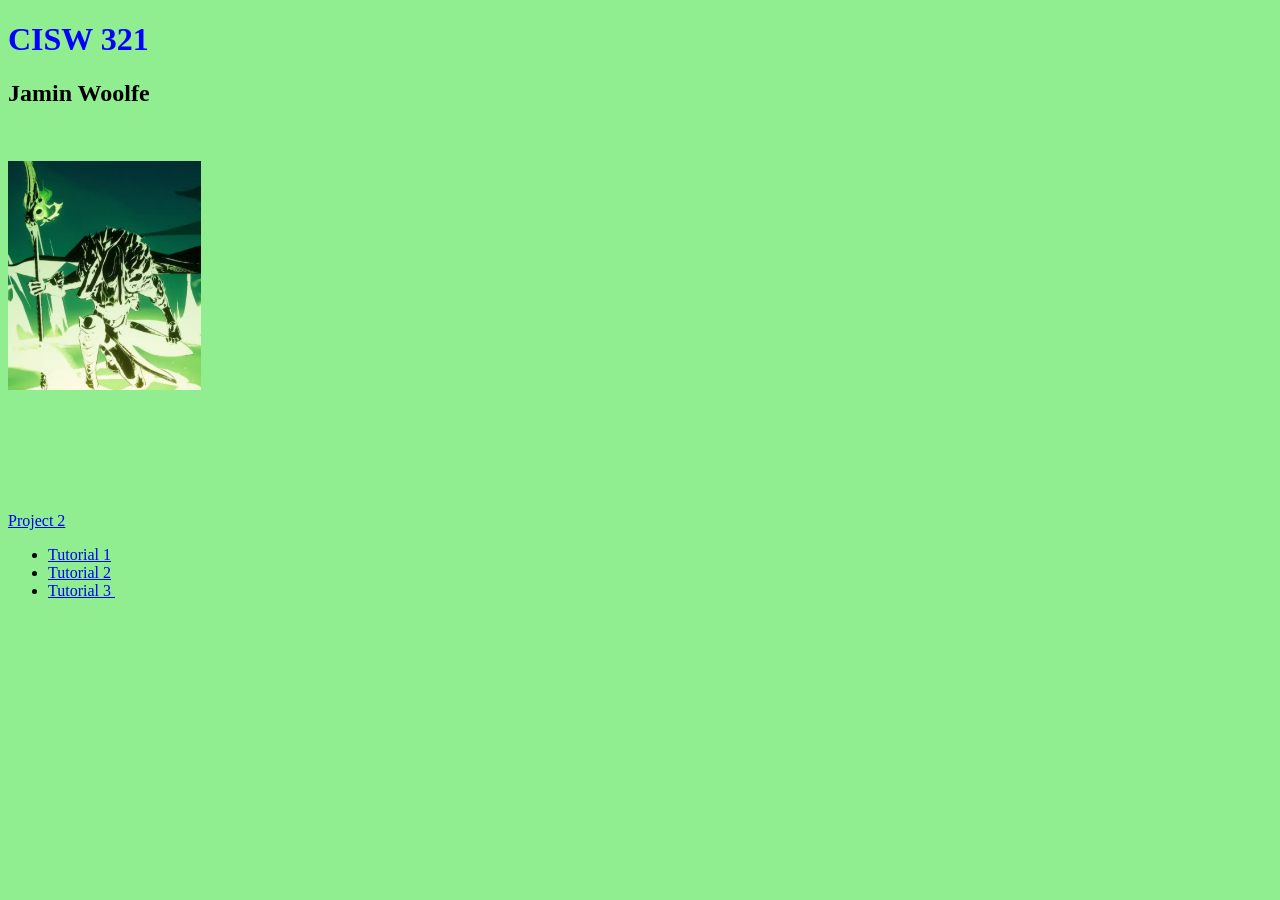
<file: index.html>
<!doctype html>
<html>
<head>
<meta charset="utf-8">
<title>CISW 321 Jamin Woolfe</title>
	<style>
body {background-color: lightgreen;}
h1   {color: blue;}
h2    {color: black;}
</style>
</head>

<body>
<h1> CISW 321</h1>
	
<h2>Jamin Woolfe&nbsp;</h2>
<p>&nbsp;</p>
<p><img src="Loki.png" alt="Loki kneeling" width="193" height="229" title="Loki kneeling"/>
</p>
<p>&nbsp;</p>
<p>&nbsp;</p>
<p>&nbsp;</p>
<p><a href="project2/project2.html">Project 2</a></p>
<ul>
  <li><a href="Week 6 project/Tutorial 1/complete/html-layout-index.html">Tutorial 1</a></li>
  <li><a href="Week 6 project/Tutorial 2/css-layout/css-layout-start.html">Tutorial 2</a></li>
  <li><a href="Week 6 project/Tutorial 3/style-web-page-css/index.html">Tutorial 3&nbsp;</a></li>
</ul>
</body>
</html>
</file>
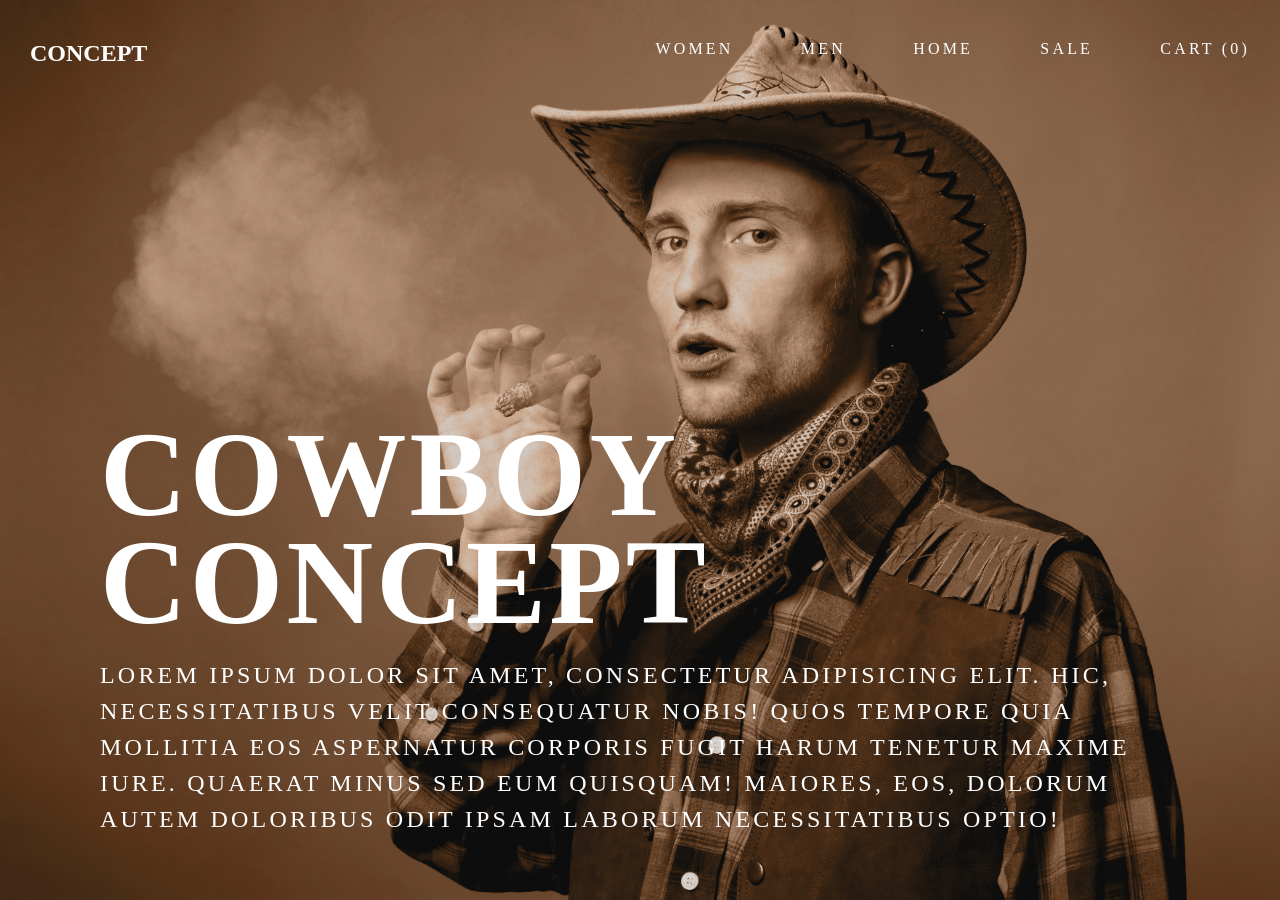
<file: Week 6 project/Tutorial 3/style-web-page-css/index.html>
<!doctype html>
<html>
<head>
    <meta charset="utf-8">
	<meta name="viewport" content="width=device-width, initial-scale=1">
    <title>Cowboy Concept</title>
    <link rel="stylesheet" type="text/css" href="css/hamburgler.css">
    <link href="css/main.css" rel="stylesheet" type="text/css">
    <!--The following script tag downloads a font from the Adobe Edge Web Fonts server for use within the web page. We recommend that you do not modify it.--><script>var __adobewebfontsappname__="dreamweaver"</script><script src="http://use.edgefonts.net/abel:n4:default.js" type="text/javascript"></script>
</head>
<body>

	<!-- Logo & Nav -->
	<header>
		<!-- Branding -->
		<a href="#" class="logotype">Concept</a>
		<!-- Navigation -->
        <ul class="mobilenav">
            <li><a href="#">Women</a></li>
            <li><a href="#">Men</a></li>
            <li><a href="#">Home</a></li>
            <li><a href="#">Sale</a></li>
            <li><a href="#">Cart (0)</a></li>
        </ul>
        <!-- Menu Icon (Mobile) -->
        <a href="javascript:void(0)" class="icon">
            <div class="hamburger">
                <div class="menui top-menu"></div>
                <div class="menui mid-menu"></div>
                <div class="menui bottom-menu"></div>
            </div>
        </a>
    </header>
    
    <!-- Main Text -->
    <section>
    	<h1 class="headline">Cowboy<br/>Concept</h1>
		<p>Lorem ipsum dolor sit amet, consectetur adipisicing elit. Hic, necessitatibus velit consequatur nobis! Quos tempore quia mollitia eos aspernatur corporis fugit harum tenetur maxime iure. Quaerat minus sed eum quisquam! Maiores, eos, dolorum autem doloribus odit ipsam laborum necessitatibus optio!</p>
    </section>
    
    <!--Source and credit: © 2015, John Morris http://johnm.io/project/hamburgler/ -->
    <script src="http://code.jquery.com/jquery-2.1.3.js"></script>
    <script src="js/hamburgler.js"></script>
</body>
</html>
</file>
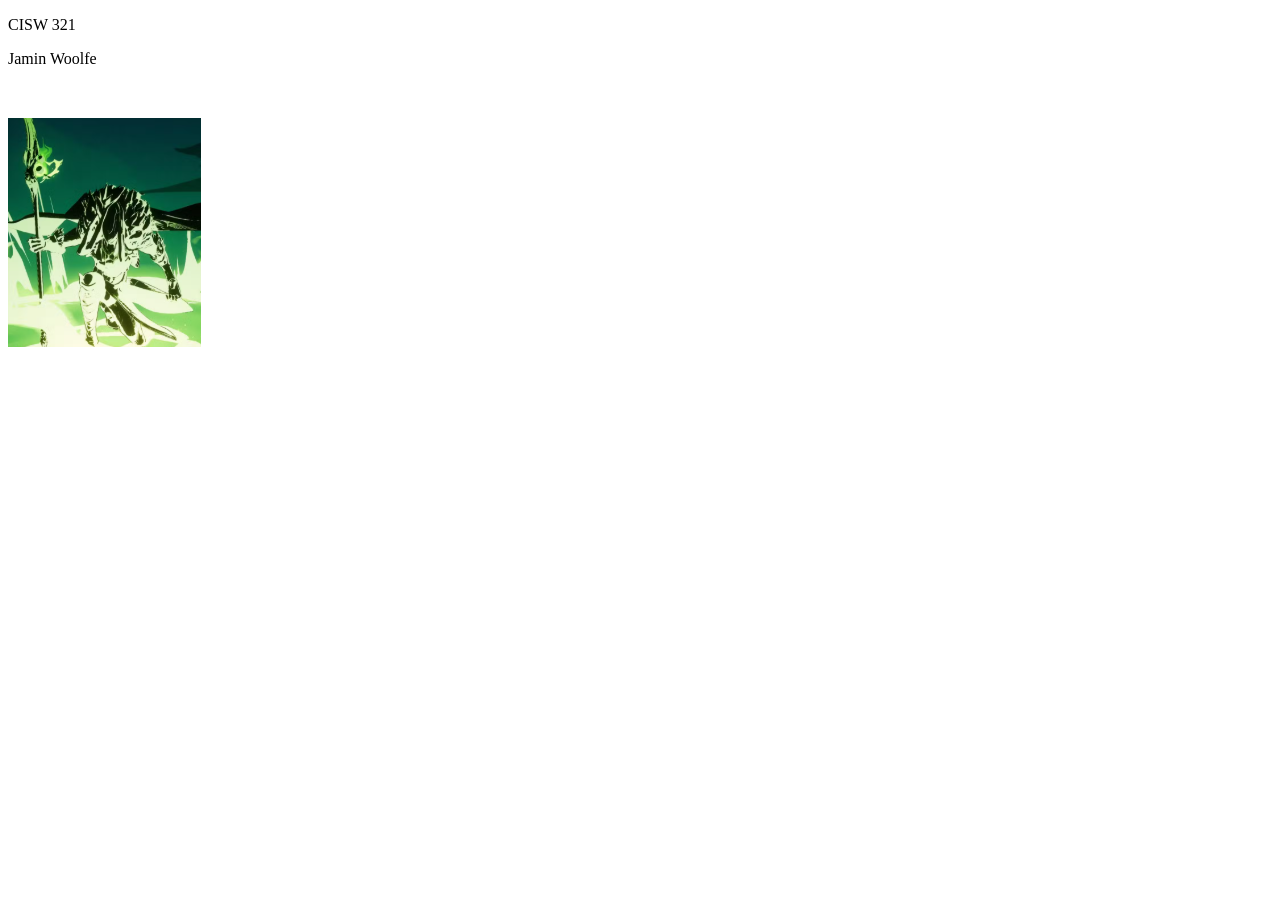
<file: practice1.html>
<!doctype html>
<html>
<head>
<meta charset="utf-8">
<title>CISW 321 Jamin Woolfe</title>
</head>

<body>
<p> CISW 321</p>
<p>Jamin Woolfe&nbsp;</p>
<p>&nbsp;</p>
<img src="Loki.png" alt="Loki kneeling" width="193" height="229" title="Loki kneeling"/>
</body>
</html>
</file>
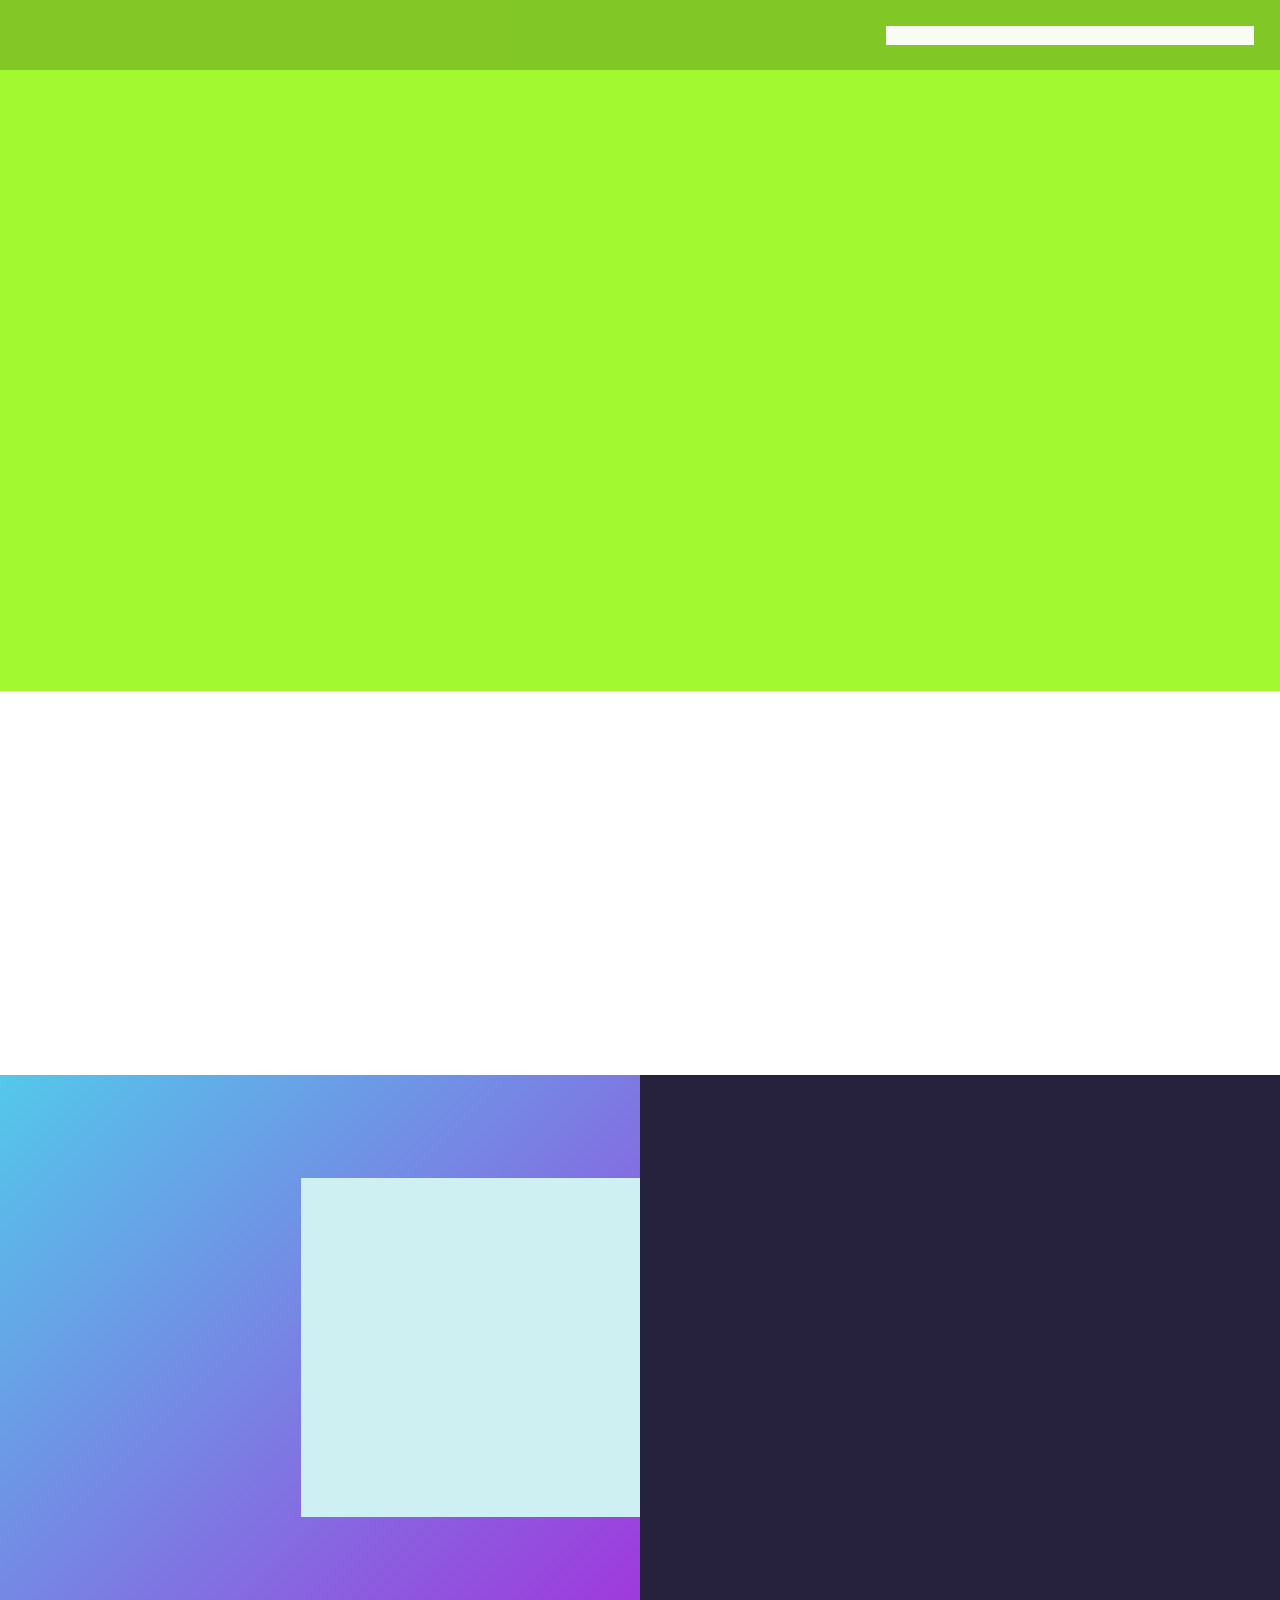
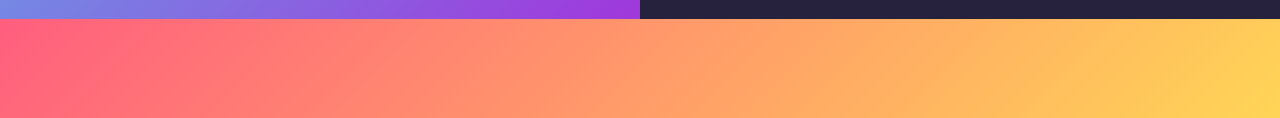
<file: Week 6 project/Tutorial 1/complete/html-layout-index.html>
<!doctype html>
<html>
<head>
    <meta charset="UTF-8">
    <title>RENDERED</title>

    <link href="html-layout-styles.css" rel="stylesheet" type="text/css">
</head>

<body>
    
    <!-- Header -->
    <header>
    <!-- Navigation Menu -->
        <nav>
        </nav>
    </header>

    <!-- Main Content -->
    <main>
        <section class="hero">
        </section>
        
        <section class="intro">
        </section>

        <section class="artworks">
            <article class="artwork">
                <div class="artwork-piece">
                    <figure>
                    </figure>
                </div>
                <div class="artwork-description">
                </div>
            </article>
        </section>
    </main>
    <!-- End Main Content -->

    <!-- Footer -->
    <footer>
    </footer>
    
</body>
</html>
</file>
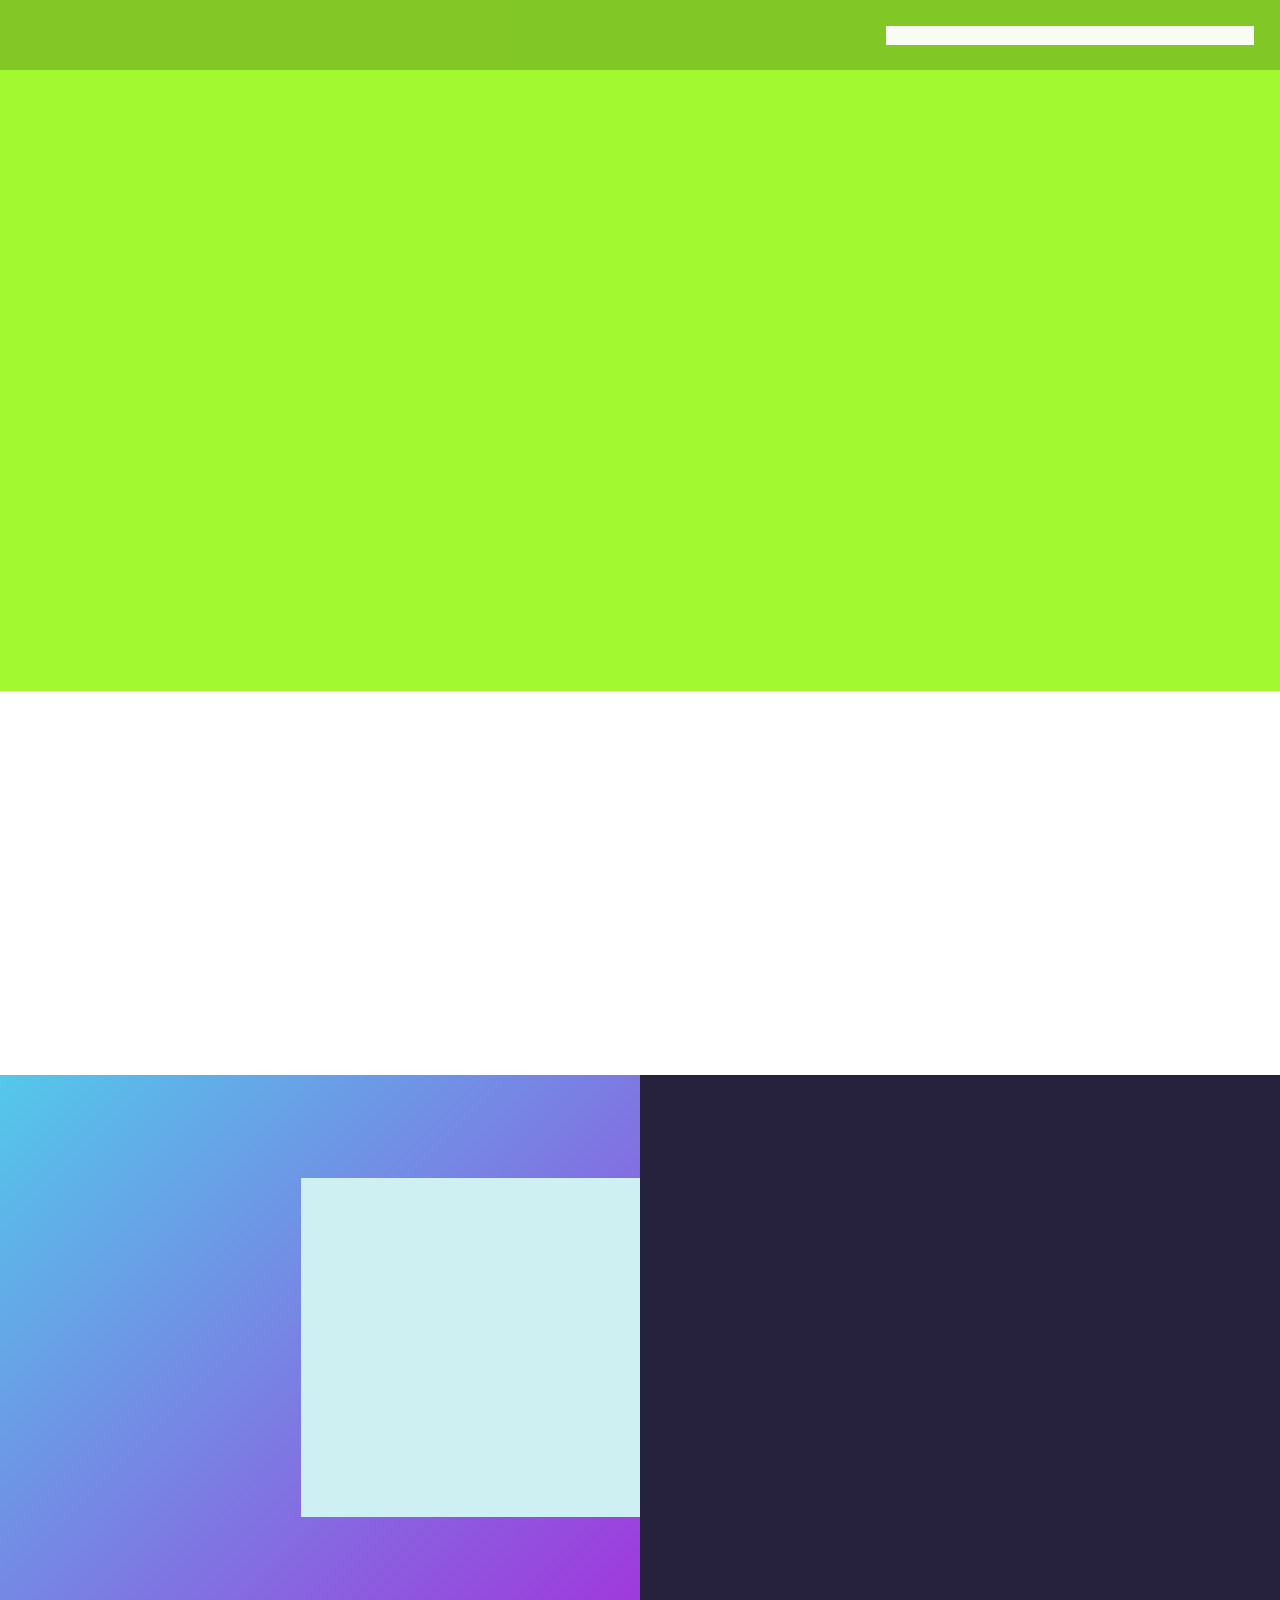
<file: Week 6 project/Tutorial 1/start/html-layout-index-start.html>
<!doctype html>
<html>
<head>
    <meta charset="UTF-8">
    <title>RENDERED</title>


    <link href="html-layout-styles.css" rel="stylesheet" type="text/css">
</head>

<body>

   <!-- Header -->
	<header>
		<nav></nav>
	</header>
	
	
	
	    <!-- Main Content -->
		<main>
    		<section class="hero"></section>
    		<section class="intro"></section>
		</main>

		<section class="artworks">
    		<article class="artwork">
        		<div class="artwork-piece">
					<figure></figure>
          		</div>
				<div class="artwork-description"></div>
			</article>
		</section>
		

    <!-- End Main Content -->

    <!-- Footer -->
    
</body>
</html>
</file>
<file: Week 6 project/Tutorial 3/style-web-page-css/css/hamburgler.css>
*{   -webkit-tap-highlight-color: rgba(0,0,0,0);
    -webkit-tap-highlight-color: transparent; /* For some Androids */
}

@media (min-width: 320px) and (max-width: 768px){
.top-animate {
    background: #38C6C6 !important;
    top: 13px !important;
    -webkit-transform: rotate(45deg);
    transform: rotate(45deg);
}
.mid-animate {
    opacity: 0;
}
.bottom-animate {
    background: #38C6C6 !important;
    top: 13px !important;
    -webkit-transform: rotate(-225deg);
    transform: rotate(-225deg);
}
.top-menu {
    top: 5px;
    width: 25px;
    height: 2px;
    border-radius: 10px;
    background-color: #fff;
}
.mid-menu {
    top: 13px;
    width: 25px;
    height: 2px;
    border-radius: 10px;
    background-color: #fff;
}
.bottom-menu {
    top: 21px;
    width: 25px;
    height: 2px;
    border-radius: 10px;
    background-color: #fff;
}
.menui {
    background: #fff;
    transition: 0.6s ease;
    transition-timing-function: cubic-bezier(.75, 0, .29, 1.01);
    margin-top: 30px;
	margin-right:15px;
    position: absolute;
}


.icon {
    z-index: 999;
    position: fixed;
    display: block;
    padding: 9px;
    height: 32px;
    width:24px;
    margin: 0px;
    top: 0;
    right: 30px;
}
/*
Moved to the project CSS file.

.mobilenav {
    font-family: inherit;
    top: 0;
    right:0;
    z-index: 999;
    display: none;
    position: fixed;
    width: 100%;
    height: 100%;
    background: rgba(0, 0, 0, 0.75);
}
.mobilenav li {
    list-style-type: none;
    text-align: center;
    padding: 10px;
}
.mobilenav li a {
    font-size: 150%;
    color: #fff;
    text-decoration: none;
    font-weight: 300;
    width: 100%;
}

.mobilenav li a:hover {
    color: #38C6C6;
}

.mobilenav li:first-child {
    margin-top: 60px;
}*/

}
</file>
<file: Week 6 project/Tutorial 3/style-web-page-css/css/main.css>
@charset "utf-8";
/* CSS Document */

* {
	padding: 0;
	margin: 0;
}
html,
body{
	height:100%;	
}
body {
	letter-spacing: 0.2em;
	font-weight: 400;
	font-family: abel;
	font-style: normal;
	text-transform:uppercase;
	color:#fff;
	background-image:url(../images/cowboy-full.jpg);
	background-repeat:no-repeat;
	background-size:cover;
	background-position:center center;
}

/*--- MOBILE STYLES (DEFAULT) ---*/

.logotype{
	color: #fff;
	font-size: 1.5em;
	letter-spacing: 0px;
	font-weight: 600;
	text-decoration: none;
	margin: 40px 0 0;
	position: fixed;
	left: 30px;
	top: 0;
}
.logotype:hover {
	color:#38C6C6;
}
.mobilenav {
    font-family: inherit;
	text-align:center;
    display: none;
    position: fixed;
    top: 0;
    right:0;
    width: 100%;
    height: 100%;
    background: rgba(0, 0, 0, 0.75);
	z-index:999;
}
.mobilenav li {
	list-style-type: none;
	text-align:center;
    padding: 10px;
}
.mobilenav li a {
    font-size: 150%;
    font-weight: 300;
	text-decoration: none;
	color: white;
}
.mobilenav li a:hover {
	color:#38C6C6;
}
.mobilenav li:first-child {
    margin-top: 60px;
}
section {
	position: absolute;
	bottom:7vh;
	margin: 0 50px;
	z-index:1;
}
.headline {
    font-size: 64px;



    line-height: 0.em;
    line-height: 0.95;
    margin-bottom: 10px;
}
body p {
    font-size: 15px;
    line-height: 1.75em;
}


/*--- TABLET SIZE (768px+) ---*/

@media (min-width:768px){
.icon{
	display:none;	
}
.logotype{
	left: 0;
	right:0;
	text-align: center;
	margin: 40px auto 0;
}
.mobilenav {
	display:block;
	right:0;
	left:0;
	width: 80%;
	margin: 110px auto 0;
	background: rgba(0, 0, 0, 0);
}
.mobilenav li{
	display:inline;
	width: 19%;
	padding: 30px;
}
.mobilenav li a{
	font-size: 1em;
}
.headline {
    font-size: 90px;








    line-height: 0.em;
    line-height: 0.85em;
    margin-bottom: 30px;
}
body p {
    font-size: 18px;
    line-height: 1.5;
}


}

/*--- DESKTOP SIZE (1024px+) ---*/

@media (min-width:1024px){
.logotype{
	left: 30px;
	right:auto;
	margin: 40px 0 0;
}
.mobilenav {
	left:auto;
	right:0;
	width: 65%;
	margin: 40px 0;
	text-align:right;
}
section {
	margin: 0 100px;
}
.headline {
    font-size: 120px;













    line-height: 0.em;
    line-height: 0.9em;
    margin-bottom: 20px;
}
body p {
    font-size: 24px;
}


}
</file>
<file: Week 6 project/Tutorial 1/complete/html-layout-styles.css>
@charset 'UTF-8';

html,
html * {
  box-sizing: border-box;
  margin: 0;
  padding: 0;
}

body {
  font-family: arial, sans-serif;
  font-size: 1vw;
  background: white;
}
header {
  position: fixed;
  padding: 2em;
  z-index: 1000;
  top: 0;
  left: 0;
  width: 100%;
  background:rgba(0,0,0,0.2);
}
nav {
  z-index: 400;
  top: 0;
  left: 0;
  opacity: .95;
  background: #fff;
  position: relative;
  display: block !important;
  float: right;
  width: 30%;
  padding: .75em 1em 0 0;
  height: 1.5em;
}
.hero {
  position: relative;
  height: 54vw;
  background-color: #a2f92f;
}
.intro {
  position: relative;
  color: #343144;
  background: #fff;
  height: 30vw;
  padding: 9em 6em 5em;
}

.artworks {
  position: relative;
  width: 100%;
  overflow: hidden;
}

.artwork {
  display: flex;
}

.artwork .artwork-piece {
  padding: 8% 0 8% 23.5%;
  background-image:-moz-linear-gradient( 135deg, rgb(160,55,220) 0%, rgb(83,200,234) 100%);
  background-image: -webkit-linear-gradient( 135deg, rgb(160,55,220) 0%, rgb(83,200,234) 100%);
  background-image: -ms-linear-gradient( 135deg, rgb(160,55,220) 0%, rgb(83,200,234) 100%);
  width: 50%;
}
.artwork figure {
  position: relative;
  vertical-align: middle;
  padding: 50% 10%;
  background: #cef0f2;
}
.artwork .artwork-description {
  background: #26223e;
  width: 50%;
  padding: 11.25em 10em 11.5em;
}

footer {
  margin-top: -3em;
  padding: 8.75em 0 2em;
  height: 10vw;
  background-image:-moz-linear-gradient( -45deg, rgb(255,91,127) 0%, rgb(255,213,86) 100%);
  background-image: -webkit-linear-gradient( -45deg, rgb(255,91,127) 0%, rgb(255,213,86) 100%);
  background-image: -ms-linear-gradient( -45deg, rgb(255,91,127) 0%, rgb(255,213,86) 100%);
}
</file>
<file: Week 6 project/Tutorial 1/start/html-layout-styles.css>
@charset 'UTF-8';

html,
html * {
  box-sizing: border-box;
  margin: 0;
  padding: 0;
}

body {
  font-family: arial, sans-serif;
  font-size: 1vw;
  background: white;
}
header {
  position: fixed;
  padding: 2em;
  z-index: 1000;
  top: 0;
  left: 0;
  width: 100%;
  background:rgba(0,0,0,0.2);
}
nav {
  z-index: 400;
  top: 0;
  left: 0;
  opacity: .95;
  background: #fff;
  position: relative;
  display: block !important;
  float: right;
  width: 30%;
  padding: .75em 1em 0 0;
  height: 1.5em;
}
.hero {
  position: relative;
  height: 54vw;
  background-color: #a2f92f;
}
.intro {
  position: relative;
  color: #343144;
  background: #fff;
  height: 30vw;
  padding: 9em 6em 5em;
}

.artworks {
  position: relative;
  width: 100%;
  overflow: hidden;
}

.artwork {
  display: flex;
}

.artwork .artwork-piece {
  padding: 8% 0 8% 23.5%;
  background-image:-moz-linear-gradient( 135deg, rgb(160,55,220) 0%, rgb(83,200,234) 100%);
  background-image: -webkit-linear-gradient( 135deg, rgb(160,55,220) 0%, rgb(83,200,234) 100%);
  background-image: -ms-linear-gradient( 135deg, rgb(160,55,220) 0%, rgb(83,200,234) 100%);
  width: 50%;
}
.artwork figure {
  position: relative;
  vertical-align: middle;
  padding: 50% 10%;
  background: #cef0f2;
}
.artwork .artwork-description {
  background: #26223e;
  width: 50%;
  padding: 11.25em 10em 11.5em;
}

footer {
  margin-top: -3em;
  padding: 8.75em 0 2em;
  height: 10vw;
  background-image:-moz-linear-gradient( -45deg, rgb(255,91,127) 0%, rgb(255,213,86) 100%);
  background-image: -webkit-linear-gradient( -45deg, rgb(255,91,127) 0%, rgb(255,213,86) 100%);
  background-image: -ms-linear-gradient( -45deg, rgb(255,91,127) 0%, rgb(255,213,86) 100%);
}
</file>
